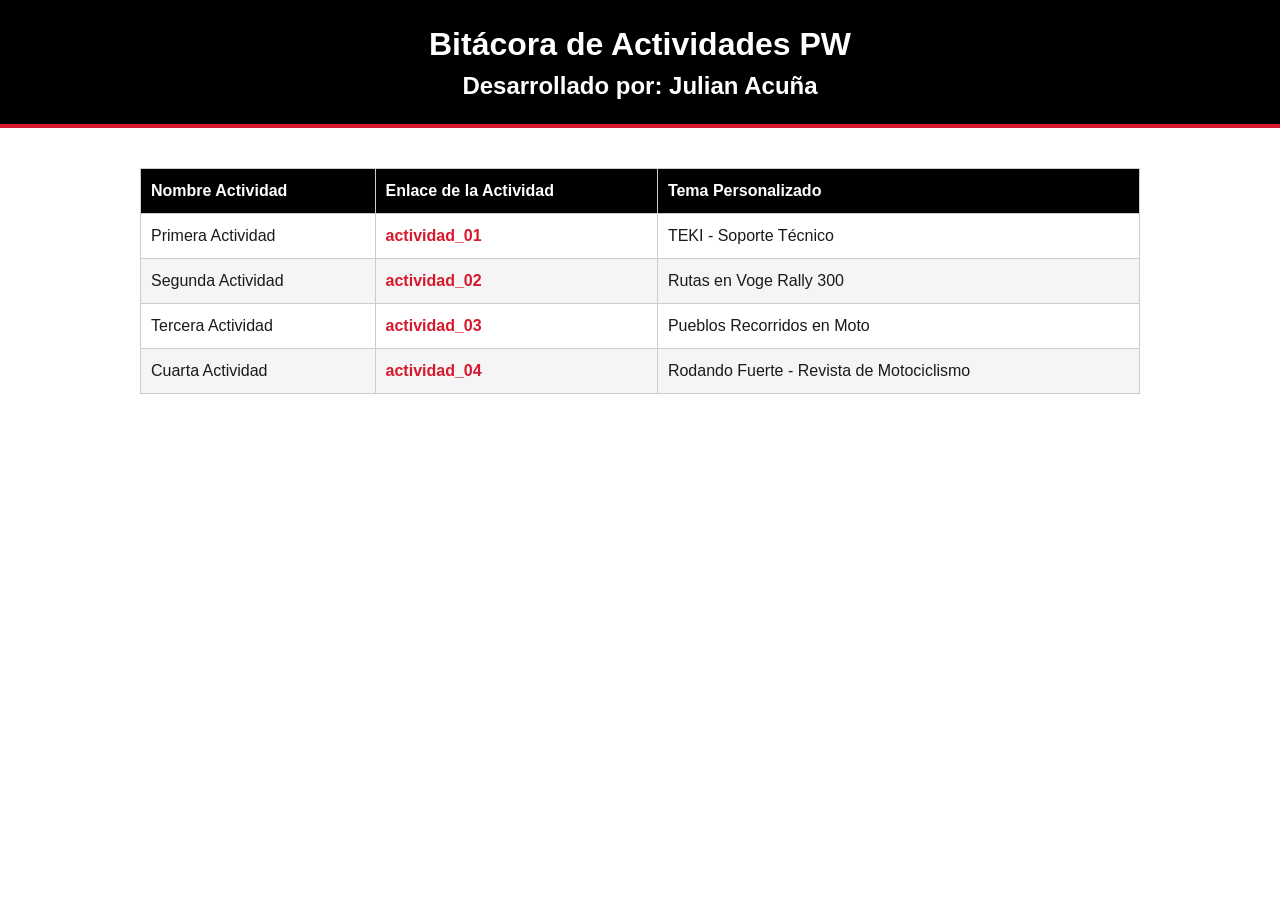
<file: index.html>
<!DOCTYPE html>
<!-- Le dice al navegador que interprete este documento con las reglas de HTML5 -->
<html lang="es">
<!-- Etiqueta raíz: todo el documento vive dentro de <html>. lang="es" ayuda a lectores de pantalla
     y a Google a saber que el contenido está en español -->

<head>
  <!-- Todo lo que va en <head> es metadata: configuración de la página, no contenido visible -->

  <meta charset="UTF-8">
  <!-- Codificación de caracteres UTF-8: sin esto, tildes y la "ñ" podrían verse como símbolos raros -->

  <meta name="viewport" content="width=device-width, initial-scale=1.0">
  <!-- Le dice al navegador del celular que use el ancho real de la pantalla y no simule un
       monitor de escritorio (que es el comportamiento por defecto en móviles) -->

  <meta name="color-scheme" content="light">
  <!-- Evita que el navegador "invierta" los colores en modo oscuro automático. Algunos navegadores
       (y este mismo entorno de pruebas) intentan oscurecer páginas que no declaran su esquema de
       color, y eso rompía el contraste de esta tabla -->

  <title>Bitácora de Actividades</title>
  <!-- Texto que aparece en la pestaña del navegador y en resultados de búsqueda -->

  <style>
    /* Los estilos van aquí mismo con <style> (en vez de un .css externo) porque esta es una sola
       página pequeña que actúa como "portada"; las demás actividades sí usan un archivo .css
       aparte porque tienen más contenido y así se reutiliza mejor */

    body {
      margin: 0;    /* El navegador por defecto le pone un margen a <body>; lo quitamos para controlar el espaciado nosotros */
      padding: 0;
      font-family: Arial, sans-serif; /* Lista de fuentes: usa Arial si existe, si no cae a cualquier sans-serif del sistema */
      font-size: 16px;
      line-height: 1.5; /* Separación entre líneas de texto, mejora la lectura */
      color: #1a1a1a;
      background-color: #ffffff;
    }

    header {
      background-color: #000000; /* Negro de marca (paleta de TEKI) */
      color: #ffffff;
      text-align: center;
      padding: 20px;
      border-bottom: 4px solid #d7192d; /* Acento rojo de marca, marca la transición hacia el contenido */
    }

    h1, h2 {
      /* Selector agrupado: aplica lo mismo a dos etiquetas distintas sin repetir código */
      margin: 0; /* Quita el espacio en blanco que el navegador agrega arriba/abajo de los títulos por defecto */
    }

    .container {
      /* Clase reutilizable para centrar y limitar el ancho del contenido en pantallas grandes */
      max-width: 1000px;
      margin: 0 auto; /* "auto" en los lados izquierdo/derecho centra el bloque horizontalmente */
      padding: 20px;
    }

    table {
      width: 100%;
      border-collapse: collapse; /* Sin esto cada celda dibuja su propio borde y se ven líneas dobles */
      margin-top: 20px;
    }

    th, td {
      /* th = celda de encabezado, td = celda de datos. Comparten el mismo estilo base */
      border: 1px solid #cccccc;
      padding: 10px;
      text-align: left;
    }

    th {
      background-color: #000000;
      color: #ffffff;
    }

    tr:nth-child(even) {
      /* :nth-child(even) selecciona automáticamente la fila 2, 4, 6... sin necesitar una clase
         "par"/"impar" puesta a mano en el HTML. Efecto "cebra" para leer mejor cada renglón */
      background-color: #f5f5f5;
    }

    .activity-row {
      cursor: pointer; /* Cambia el ícono del mouse a "manito" sobre toda la fila, dando a
      entender que se puede hacer clic en cualquier parte, no solo en el texto del enlace */
    }

    .activity-row:hover {
      /* Esta regla gana sobre tr:nth-child(even) porque una clase + :hover pesa más
         (mayor especificidad) que una etiqueta + :nth-child */
      background-color: #ffe1e4; /* Rojo muy claro de marca, para diferenciar el "hover" del gris cebra normal */
    }

    a {
      color: #d7192d; /* Rojo de marca para que los enlaces resalten */
      font-weight: bold;
      text-decoration: none; /* Quita el subrayado por defecto de los enlaces */
    }

    a:hover {
      /* :hover se activa mientras el mouse está encima del elemento */
      text-decoration: underline;
    }

    @media screen and (max-width: 768px) {
      /* Media query: estas reglas SOLO aplican cuando la pantalla mide 768px de ancho o menos
         (celulares y tablets en vertical). Es la base del diseño "responsive" */
      h1 {
        font-size: 28px;
      }

      .container {
        padding: 10px;
      }

      table {
        font-size: 14px;
      }

      th, td {
        padding: 5px;
      }
    }
  </style>
</head>

<body>
  <header>
    <!-- <header>: encabezado de la página completa, aquí funciona como "portada" de la bitácora -->
    <h1>Bitácora de Actividades PW</h1>
    <h2>Desarrollado por: Julian Acuña</h2>
  </header>

  <div class="container">
    <!-- <div> genérico sin significado propio, solo se usa para aplicarle la clase .container
         y así centrar/limitar el ancho de la tabla -->
    <table>
      <!-- La tabla es la forma correcta en HTML de mostrar datos con relación fila-columna,
           a diferencia de usar <div> con CSS para simular una tabla -->
      <thead>
        <!-- <thead> agrupa la fila de títulos de columna, separada del cuerpo de datos -->
        <tr>
          <th>Nombre Actividad</th>
          <th>Enlace de la Actividad</th>
          <th>Tema Personalizado</th>
        </tr>
      </thead>
      <tbody>
        <!-- <tbody> agrupa las filas con los datos reales de la tabla -->
        <tr class="activity-row" data-href="actividad_01.html">
          <!-- class="activity-row" + data-href: el script de más abajo usa este atributo para
               saber a dónde llevar al usuario cuando hace clic en cualquier parte de la fila -->
          <td>Primera Actividad</td>
          <td><a href="actividad_01.html" target="_blank">actividad_01</a></td>
          <!-- target="_blank" abre el enlace en una pestaña nueva, para no perder esta bitácora -->
          <td>TEKI - Soporte Técnico</td>
        </tr>
        <tr class="activity-row" data-href="actividad_02.html">
          <td>Segunda Actividad</td>
          <td><a href="actividad_02.html" target="_blank">actividad_02</a></td>
          <td>Rutas en Voge Rally 300</td>
        </tr>
        <tr class="activity-row" data-href="actividad_03.html">
          <td>Tercera Actividad</td>
          <td><a href="actividad_03.html" target="_blank">actividad_03</a></td>
          <td>Pueblos Recorridos en Moto</td>
        </tr>
        <tr class="activity-row" data-href="actividad_04.html">
          <td>Cuarta Actividad</td>
          <td><a href="actividad_04.html" target="_blank">actividad_04</a></td>
          <td>Rodando Fuerte - Revista de Motociclismo</td>
        </tr>
      </tbody>
    </table>
  </div>

  <script>
    // Toma todas las filas marcadas con la clase "activity-row"
    var filas = document.querySelectorAll('.activity-row');

    filas.forEach(function (fila) {
      fila.addEventListener('click', function (evento) {
        // Si el clic fue directamente sobre el enlace <a>, no hacemos nada extra: dejamos que
        // el navegador siga su comportamiento normal. Si no fuera por este "if", al hacer clic
        // justo en el texto del enlace se abrirían DOS pestañas iguales (una por el <a> y otra
        // por este script)
        if (evento.target.tagName === 'A') {
          return;
        }

        // data-href fue definido en el HTML de cada <tr>; dataset.href lo lee en JavaScript
        window.open(fila.dataset.href, '_blank');
      });
    });
  </script>
</body>

</html>
</file>
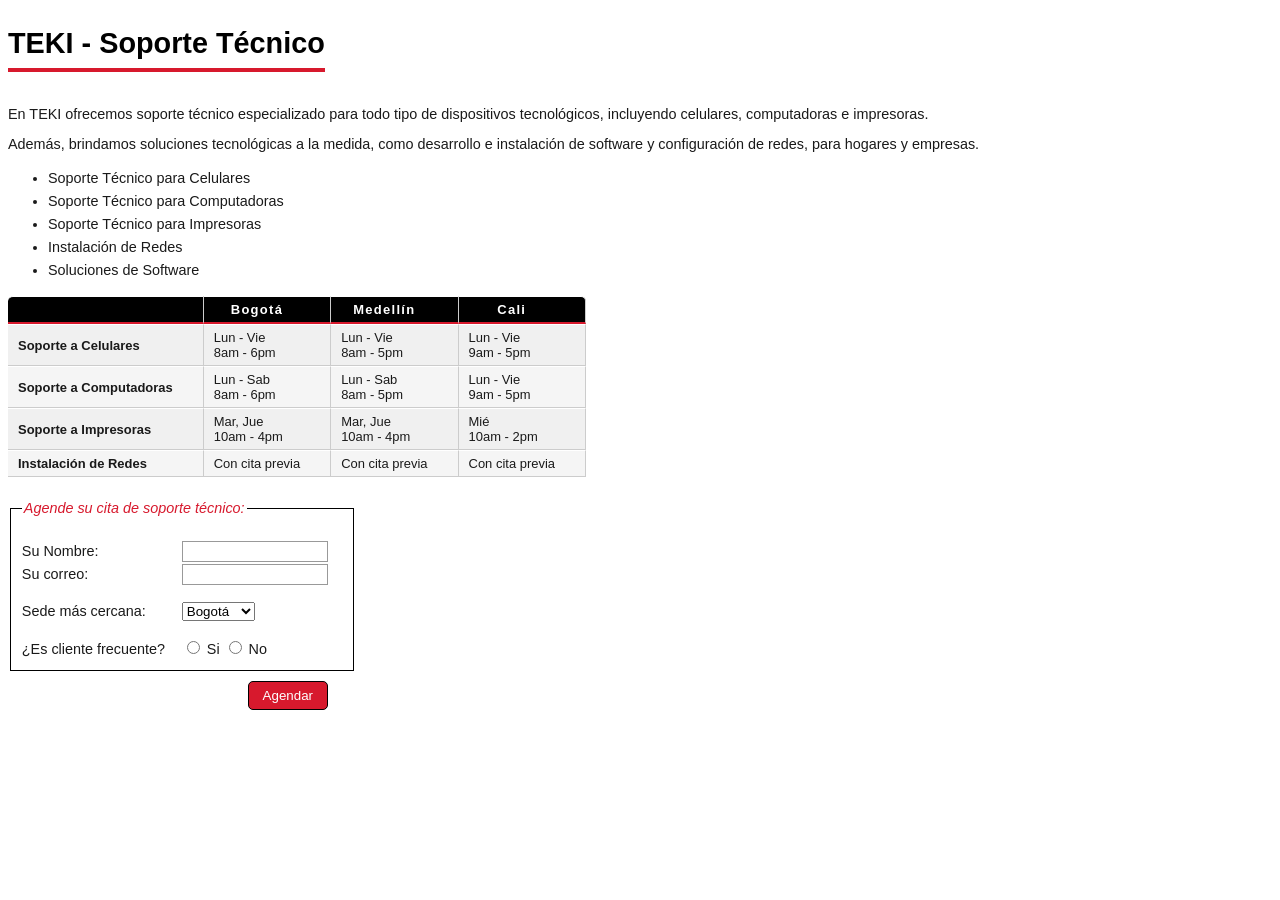
<file: actividad_01.html>
<!DOCTYPE html>
<!-- Declaración del tipo de documento: le indica al navegador que este archivo usa HTML5.
     Sin esta línea, navegadores antiguos podrían interpretar la página en "modo raro" (quirks mode) -->
<html lang="es">
<!-- Elemento raíz de la página: TODO el contenido va anidado dentro de <html>.
     El atributo lang="es" indica que el contenido está en español (ayuda a lectores de pantalla
     y a que el traductor del navegador no ofrezca traducir algo que ya está en español) -->

<head>
  <!-- La sección <head> contiene información SOBRE la página (metadata) que NO se muestra
       directamente en el cuerpo visible -->

  <meta charset="UTF-8">
  <!-- Define la codificación de caracteres para que tildes y ñ se vean correctamente.
       Debe ir dentro de los primeros 1024 bytes del documento por eso siempre va de primero -->

  <meta name="viewport" content="width=device-width, initial-scale=1.0">
  <!-- Hace que la página se adapte al tamaño de pantalla de celulares y tablets:
       width=device-width usa el ancho real del dispositivo, initial-scale=1.0 evita que el
       navegador móvil haga zoom automático simulando una pantalla de escritorio -->

  <meta name="color-scheme" content="light">
  <!-- Evita que el navegador invierta los colores en modo oscuro automático (algunos navegadores
       oscurecen páginas que no declaran esquema de color, y eso rompía el contraste negro/rojo/blanco) -->

  <title>TEKI - Soporte Técnico</title>
  <!-- Texto que aparece en la pestaña del navegador y en resultados de buscadores -->

  <link rel="stylesheet" href="./css/styles01.css" />
  <!-- Vincula el archivo de estilos CSS externo que da diseño a esta página. rel="stylesheet"
       le dice al navegador qué tipo de recurso es; href apunta a la ruta relativa del archivo -->
</head>

<body>
  <!-- La sección <body> contiene todo el contenido visible de la página: texto, listas,
       tabla y formulario -->

  <h1>TEKI - Soporte Técnico</h1>
  <!-- Encabezado principal (nivel 1): debe haber solo un <h1> por página, es el título más
       importante tanto visualmente como para SEO/accesibilidad -->

  <p>
    En TEKI ofrecemos soporte técnico especializado para todo tipo de
    dispositivos tecnológicos, incluyendo celulares, computadoras e
    impresoras.
  </p>
  <!-- Párrafo introductorio: presenta la empresa y a qué se dedica -->

  <p>
    Además, brindamos soluciones tecnológicas a la medida, como
    desarrollo e instalación de software y configuración de redes,
    para hogares y empresas.
  </p>
  <!-- Segundo párrafo: complementa la información con los servicios adicionales -->

  <ul>
    <!-- <ul> = "unordered list" (lista sin orden): muestra los servicios como viñetas porque
         el orden en que aparecen no importa. Si el orden importara (ej. pasos de un proceso)
         se usaría <ol>, "ordered list", que numera automáticamente -->
    <li>Soporte Técnico para Celulares</li>
    <li>Soporte Técnico para Computadoras</li>
    <li>Soporte Técnico para Impresoras</li>
    <li>Instalación de Redes</li>
    <li>Soluciones de Software</li>
  </ul>

  <table>
    <!-- Tabla: organiza los servicios y sus horarios de atención por sede.
         Cada <tr> es una fila ("table row"); dentro van celdas <th> (encabezado) o <td> (dato) -->

    <tr class="head">
      <!-- Fila de encabezado de la tabla (nombres de las columnas). La primera celda queda vacía
           porque está sobre la columna de nombres de servicio, que no necesita título -->
      <th></th>
      <th>Bogotá</th>
      <th>Medellín</th>
      <th>Cali</th>
    </tr>

    <tr>
      <!-- Cada fila usa un <th> al inicio (no un <td>) porque ese texto también es un
           "encabezado", esta vez de la fila: describe de qué servicio son los datos que siguen -->
      <th>Soporte a Celulares</th>
      <td>Lun - Vie<br />8am - 6pm</td>
      <!-- <br /> fuerza un salto de línea DENTRO de la misma celda, sin abrir un párrafo nuevo -->
      <td>Lun - Vie<br />8am - 5pm</td>
      <td>Lun - Vie<br />9am - 5pm</td>
    </tr>

    <tr class="even">
      <!-- La clase "even" (par) alterna el color de fondo de la fila (efecto cebra) para que sea
           más fácil seguir cada renglón con la vista; se define en el CSS, no es un atributo nativo de HTML -->
      <th>Soporte a Computadoras</th>
      <td>Lun - Sab<br />8am - 6pm</td>
      <td>Lun - Sab<br />8am - 5pm</td>
      <td>Lun - Vie<br />9am - 5pm</td>
    </tr>

    <tr>
      <th>Soporte a Impresoras</th>
      <td>Mar, Jue<br />10am - 4pm</td>
      <td>Mar, Jue<br />10am - 4pm</td>
      <td>Mié<br />10am - 2pm</td>
    </tr>

    <tr class="even">
      <th>Instalación de Redes</th>
      <td>Con cita previa</td>
      <td>Con cita previa</td>
      <td>Con cita previa</td>
    </tr>
  </table>

  <form action="#" method="get">
    <!-- <form> agrupa todos los campos que se envían juntos cuando el usuario da clic en "Agendar".
         action="#" es solo de ejemplo porque no hay un servidor real que reciba los datos;
         method="get" significa que, si tuviera un destino real, los datos viajarían visibles
         en la URL (por eso "get" nunca se usa para contraseñas ni datos sensibles; para eso existe "post") -->

    <fieldset>
      <!-- <fieldset> agrupa visualmente los campos relacionados del formulario dentro de un
           recuadro, ayuda tanto al diseño como a la accesibilidad (lectores de pantalla anuncian
           el grupo completo) -->
      <legend>Agende su cita de soporte técnico:</legend>
      <!-- <legend> es el título descriptivo del <fieldset>, se muestra "incrustado" en el borde -->

      <p>
        <label class="title" for="name">Su Nombre:</label>
        <!-- El atributo for="name" conecta esta etiqueta con el input que tiene id="name":
             al hacer clic en el texto "Su Nombre:" el foco salta directo al campo, y los
             lectores de pantalla leen la etiqueta cuando el usuario llega al campo -->
        <input type="text" name="name" id="name"><br />
        <label class="title" for="email">Su correo:</label>
        <input type="text" name="email" id="email">
      </p>
      <!-- Campos de texto para capturar nombre y correo del cliente -->

      <p>
        <label for="location" class="title">Sede más cercana:</label>
        <select name="location" id="location">
          <!-- <select> + <option>: lista desplegable donde el usuario elige UNA única sede.
               El atributo "value" es lo que realmente se enviaría al servidor, mientras que
               el texto entre las etiquetas es lo que ve el usuario -->
          <option value="bo">Bogotá</option>
          <option value="me">Medellín</option>
          <option value="ca">Cali</option>
        </select>
      </p>

      <span class="title">¿Es cliente frecuente?</span>
      <label><input type="radio" name="frequent" value="si" /> Si</label>
      <label><input type="radio" name="frequent" value="no" /> No</label>
      <!-- Botones de radio: al compartir el mismo name="frequent" el navegador los trata como
           un solo grupo, permitiendo elegir solo UNA de las dos opciones a la vez -->
    </fieldset>

    <div class="submit">
      <input type="submit" value="Agendar" />
      <!-- type="submit" convierte este input en el botón que envía el formulario completo;
           "value" es el texto que se muestra sobre el botón -->
    </div>
  </form>

</body>
</html>
</file>
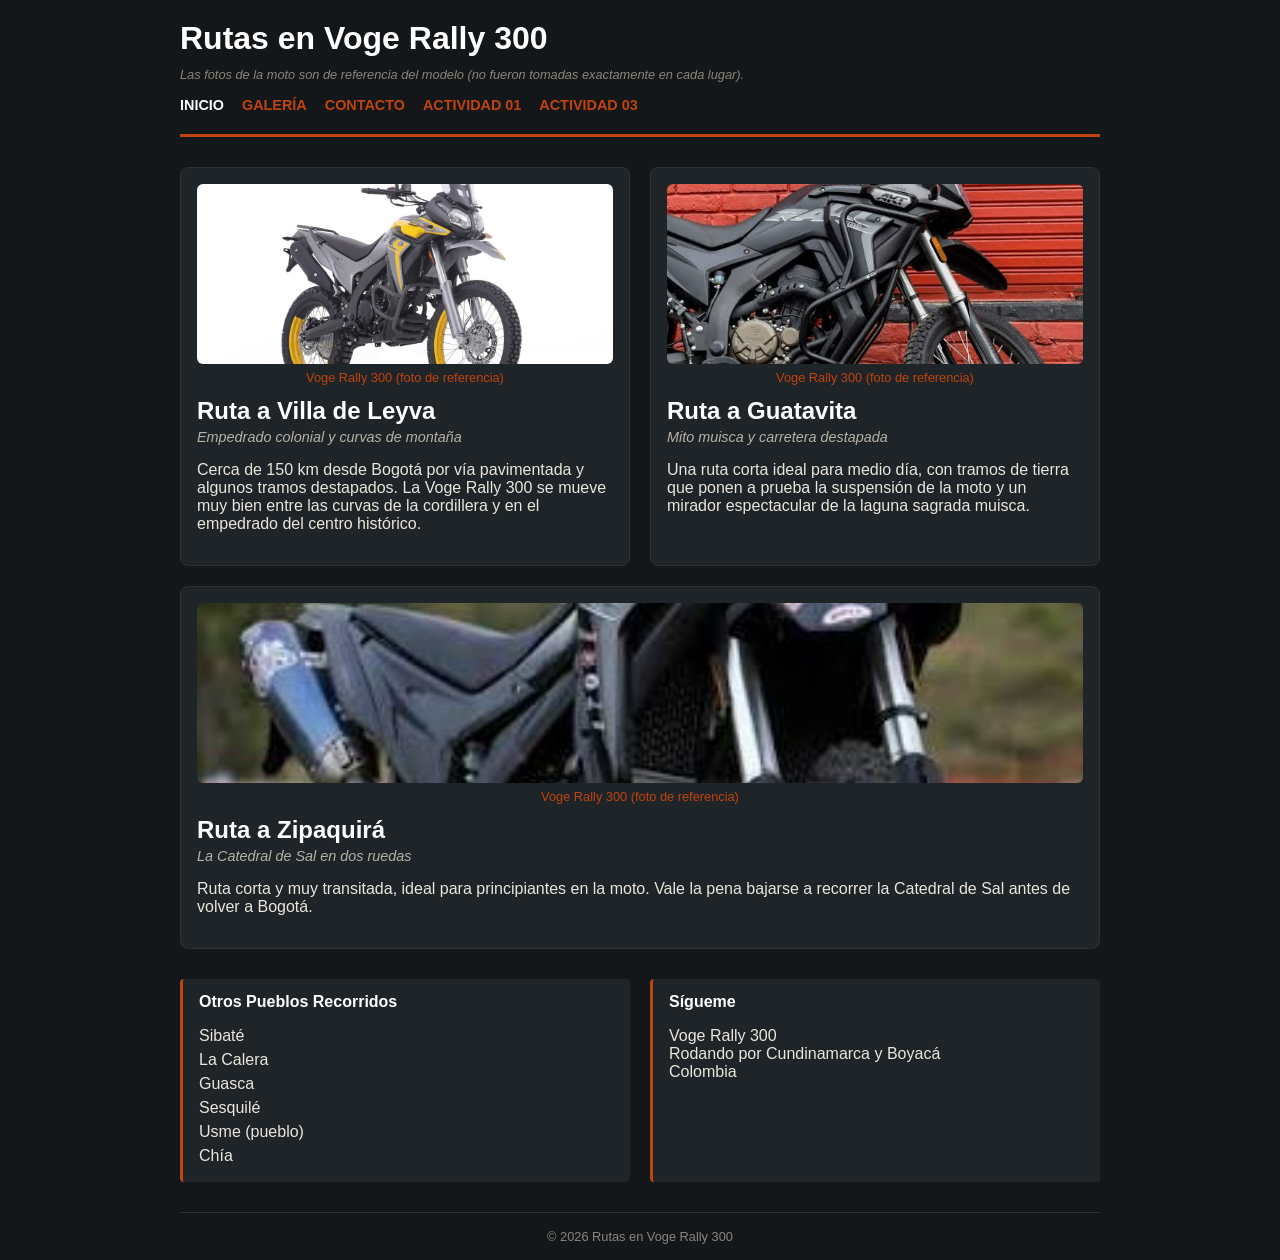
<file: actividad_02.html>
<!DOCTYPE html>
<html lang="es">

<head>
  <meta charset="UTF-8">
  <!-- Codificación de caracteres, para que tildes y "ñ" se vean bien -->
  <meta name="viewport" content="width=device-width, initial-scale=1.0">
  <!-- Adapta el ancho de la página al del dispositivo (celular, tablet, PC) -->
  <meta name="color-scheme" content="dark">
  <!-- Le avisa al navegador que ESTA página está diseñada intencionalmente en modo oscuro,
       así no intenta "corregirla" aplicando su propio modo oscuro automático encima -->
  <title>Rutas en Voge Rally 300</title>
  <link rel="stylesheet" href="./css/styles02.css" />
  <!-- Trae el CSS externo que le da el estilo oscuro/aventura a esta página -->
</head>

<body>
  <div class="wrapper">
    <!-- .wrapper: <div> genérico (sin significado semántico propio) que solo se usa para
         aplicarle la clase .wrapper y así centrar y limitar el ancho de todo el contenido
         mediante CSS (ver max-width y margin:auto en styles02.css) -->

    <header>
      <!-- <header>: encabezado de la página, agrupa el título y la navegación principal.
           Es un elemento SEMÁNTICO de HTML5: le dice al navegador y a los lectores de
           pantalla "esto es el encabezado", a diferencia de usar un <div> genérico -->
      <h1>Rutas en Voge Rally 300</h1>
      <p class="nota-fotos">
        <!-- Aviso honesto: las fotos de la moto son de referencia del modelo, no fueron tomadas en cada lugar -->
        Las fotos de la moto son de referencia del modelo (no fueron tomadas exactamente en cada lugar).
      </p>
      <nav>
        <!-- <nav>: bloque de enlaces de navegación del sitio. Al usar <nav> en vez de un
             <div> cualquiera, los lectores de pantalla pueden saltar directo al menú -->
        <ul>
          <li><a href="" class="current">inicio</a></li>
          <!-- class="current" marca visualmente en qué página está el usuario ahora mismo
               (se define un color distinto para .current en el CSS) -->
          <li><a href="">galería</a></li>
          <li><a href="">contacto</a></li>
          <li><a href="actividad_01.html">Actividad 01</a></li>
          <li><a href="actividad_03.html">Actividad 03</a></li>
        </ul>
      </nav>
    </header>

    <section class="courses">
      <!-- <section class="courses">: agrupa un conjunto de publicaciones relacionadas (las
           rutas). Se reutilizó el nombre de clase "courses" del ejemplo original (cursos de
           cocina) porque cumple la misma función: una cuadrícula de tarjetas -->

      <article>
        <!-- <article>: cada ruta es contenido independiente y autocontenido, es decir,
             tendría sentido aunque se sacara de esta página y se publicara sola (por
             ejemplo, compartida en redes sociales). Por eso cada ruta es su propio <article>
             y no simplemente un <div> -->
        <figure>
          <!-- <figure>: agrupa una imagen junto con su leyenda (<figcaption>) como una sola
               unidad, para que el navegador y los lectores de pantalla sepan que están
               relacionadas -->
          <img src="./images/villa_de_leyva.jpg" alt="Voge Rally 300, foto de referencia del modelo" />
          <!-- El atributo "alt" describe la imagen en palabras: lo usan los lectores de
               pantalla para usuarios con discapacidad visual, y también se muestra si la
               imagen no llega a cargar -->
          <figcaption>Voge Rally 300 (foto de referencia)</figcaption>
          <!-- <figcaption>: texto que describe/acompaña a la imagen de la figura -->
        </figure>
        <hgroup>
          <!-- <hgroup>: agrupa un título y su subtítulo como una sola unidad temática,
               dejando claro que el h3 complementa al h2 y no es un tema aparte -->
          <h2>Ruta a Villa de Leyva</h2>
          <h3>Empedrado colonial y curvas de montaña</h3>
        </hgroup>
        <p>
          Cerca de 150 km desde Bogotá por vía pavimentada y algunos tramos
          destapados. La Voge Rally 300 se mueve muy bien entre las curvas
          de la cordillera y en el empedrado del centro histórico.
        </p>
      </article>

      <article>
        <figure>
          <img src="./images/guatavita.jpg" alt="Voge Rally 300, foto de referencia del modelo" />
          <figcaption>Voge Rally 300 (foto de referencia)</figcaption>
        </figure>
        <hgroup>
          <h2>Ruta a Guatavita</h2>
          <h3>Mito muisca y carretera destapada</h3>
        </hgroup>
        <p>
          Una ruta corta ideal para medio día, con tramos de tierra que
          ponen a prueba la suspensión de la moto y un mirador espectacular
          de la laguna sagrada muisca.
        </p>
      </article>

      <article>
        <figure>
          <img src="./images/zipaquira.jpg" alt="Voge Rally 300, foto de referencia del modelo" />
          <figcaption>Voge Rally 300 (foto de referencia)</figcaption>
        </figure>
        <hgroup>
          <h2>Ruta a Zipaquirá</h2>
          <h3>La Catedral de Sal en dos ruedas</h3>
        </hgroup>
        <p>
          Ruta corta y muy transitada, ideal para principiantes en la moto.
          Vale la pena bajarse a recorrer la Catedral de Sal antes de volver
          a Bogotá.
        </p>
      </article>
    </section>

    <aside>
      <!-- <aside>: contenido relacionado con la página pero secundario respecto al contenido
           principal (las rutas destacadas de arriba); por eso va en una columna aparte -->
      <section class="otras-rutas">
        <!-- Un <aside> puede contener varias <section> internas cuando agrupa temas
             distintos, aquí "otras rutas" y "sígueme" son dos bloques independientes -->
        <h2>Otros Pueblos Recorridos</h2>
        <a href="">Sibaté</a>
        <a href="">La Calera</a>
        <a href="">Guasca</a>
        <a href="">Sesquilé</a>
        <a href="">Usme (pueblo)</a>
        <a href="">Chía</a>
        <!-- Estos href="" quedan vacíos a propósito (como en el material de referencia del
             profesor): son enlaces de ejemplo, no apuntan a ninguna página real todavía -->
      </section>
      <section class="contact-details">
        <h2>Sígueme</h2>
        <p>Voge Rally 300<br />
          Rodando por Cundinamarca y Boyacá<br />
          Colombia</p>
      </section>
    </aside>

    <footer>
      <!-- <footer>: pie de página, normalmente info de cierre como derechos de autor -->
      &copy; 2026 Rutas en Voge Rally 300
      <!-- &copy; es una "entidad HTML": una forma de escribir el símbolo © sin escribirlo
           directamente en el teclado -->
    </footer>
  </div>
</body>

</html>
</file>
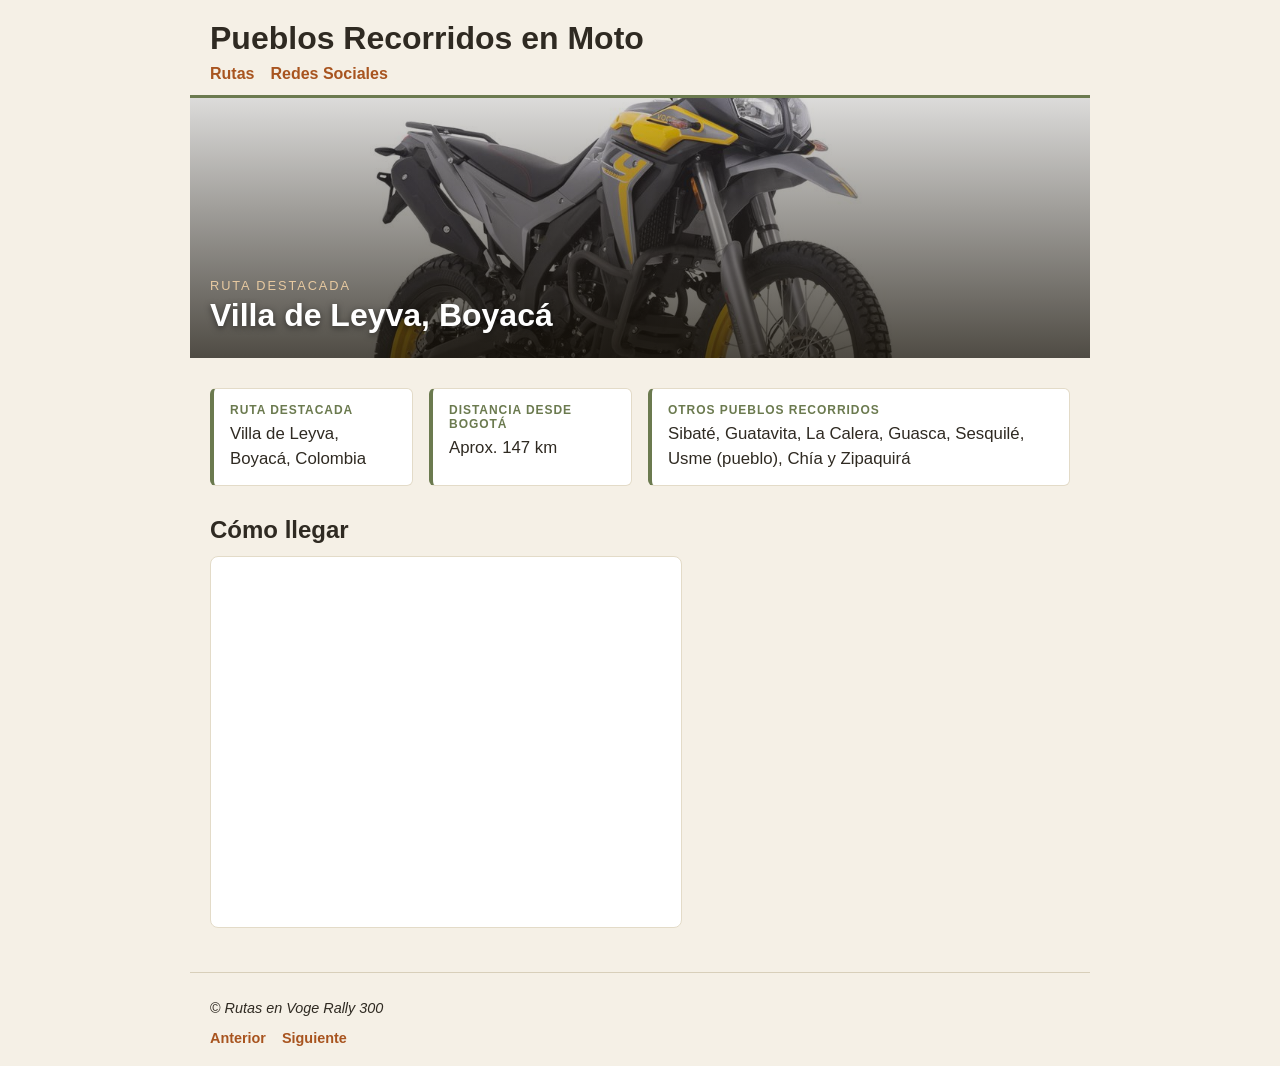
<file: actividad_03.html>
<!DOCTYPE html>
<html lang="es">

<head>
  <meta charset="UTF-8">
  <meta name="viewport" content="width=device-width, initial-scale=1.0">
  <meta name="description" content="Rutas en moto, Voge Rally 300, pueblos cerca de Bogotá, Colombia" />
  <!-- meta description: resumen corto de la página que usan los buscadores (Google) para
       mostrar debajo del título en los resultados de búsqueda. No se ve en la página misma -->
  <meta name="color-scheme" content="light">
  <!-- Evita que el navegador aplique modo oscuro automático, ya que esta página usa un fondo claro a propósito -->
  <title>Pueblos Recorridos en Moto</title>
  <link rel="stylesheet" href="./css/styles03.css" />
</head>

<body>
  <header>
    <h1>Pueblos Recorridos en Moto</h1>
    <nav>
      <ul>
        <li><a href="actividad_02.html" title="Ver las rutas en detalle">Rutas</a></li>
        <!-- El atributo "title" muestra un pequeño texto flotante (tooltip) cuando el mouse
             se queda quieto sobre el enlace, dando contexto extra sin ocupar espacio visible -->
        <li><a href="" title="Ir a redes sociales">Redes Sociales</a></li>
      </ul>
    </nav>
  </header>

  <main>
    <!-- <main>: envuelve el contenido PRINCIPAL y único de esta página en particular (a
         diferencia del <header> y <footer>, que se repiten en varias páginas del sitio).
         Solo puede haber un <main> por página -->

    <section class="hero">
      <!-- .hero: sección de portada grande con foto de fondo, muy común en sitios de viajes/rutas
           para dar contexto visual inmediato antes del texto -->
      <div class="hero-overlay">
        <!-- .hero-overlay: capa semitransparente sobre la foto para que el texto blanco de
             encima siga siendo legible aunque la foto sea clara -->
        <p class="hero-kicker">Ruta destacada</p>
        <h2>Villa de Leyva, Boyacá</h2>
      </div>
    </section>

    <div class="info-grid">
      <!-- .info-grid: reemplaza los antiguos párrafos sueltos por tarjetas cortas tipo
           "ficha técnica", más fáciles de leer de un vistazo que un bloque de texto -->
      <div class="info-card">
        <span class="info-label">Ruta destacada</span>
        <span class="info-value">Villa de Leyva, Boyacá, Colombia</span>
      </div>
      <div class="info-card">
        <span class="info-label">Distancia desde Bogotá</span>
        <span class="info-value">Aprox. 147 km</span>
      </div>
      <div class="info-card info-card-wide">
        <!-- .info-card-wide: esta tarjeta tiene más texto (la lista de pueblos), así que
             ocupa dos columnas de la cuadrícula en vez de una sola (ver CSS) -->
        <span class="info-label">Otros pueblos recorridos</span>
        <span class="info-value">Sibaté, Guatavita, La Calera, Guasca, Sesquilé, Usme (pueblo), Chía y Zipaquirá</span>
      </div>
    </div>

    <section class="map-section">
      <h2>Cómo llegar</h2>
      <figure>
        <!-- <figure> agrupa el mapa como una unidad de contenido "ilustrativo", igual que se
             usaría para agrupar una imagen -->
          <iframe title="Ubicación de Villa de Leyva, Boyacá" width="450" height="350"
        src="https://www.google.com/maps?q=Villa+de+Leyva,+Boyaca,+Colombia&output=embed"
        loading="lazy">
        </iframe>
        <!-- <iframe> ("inline frame") incrusta OTRA página web completa dentro de esta, como una
             ventana dentro de la ventana. Aquí carga la vista de Google Maps ya centrada en
             Villa de Leyva gracias al parámetro "q=" en la URL (query = qué buscar) y
             "output=embed" (le pide a Maps la versión pensada para incrustarse, sin su
             interfaz completa). Se usa "https://www.google.com/..." (seguro y dominio principal)
             en vez de una URL "http://" regional, porque esas variantes antiguas a veces
             muestran una pantalla de consentimiento de cookies que no se puede aceptar dentro
             de un iframe y el mapa queda en blanco. El atributo "title" es obligatorio para
             accesibilidad: describe qué contenido trae el iframe para quien use un lector de
             pantalla; "loading='lazy'" le dice al navegador que cargue el mapa solo cuando el
             usuario esté por verlo en pantalla, en vez de apenas se abre la página -->
      </figure>
    </section>
  </main>

  <footer>
    <p>&copy; <i>Rutas en Voge Rally 300</i></p>
    <!-- <i> pone el texto en cursiva; &copy; imprime el símbolo © -->
    <nav>
      <!-- Segundo <nav>: una página puede tener varios bloques de navegación (el del menú
           principal arriba, y este de "anterior/siguiente" al final) -->
      <ul>
        <li><a href="actividad_02.html" title="Ir a la actividad anterior">Anterior</a></li>
        <li><a href="actividad_04.html" title="Ir a la siguiente actividad">Siguiente</a></li>
      </ul>
    </nav>
  </footer>
</body>

</html>
</file>
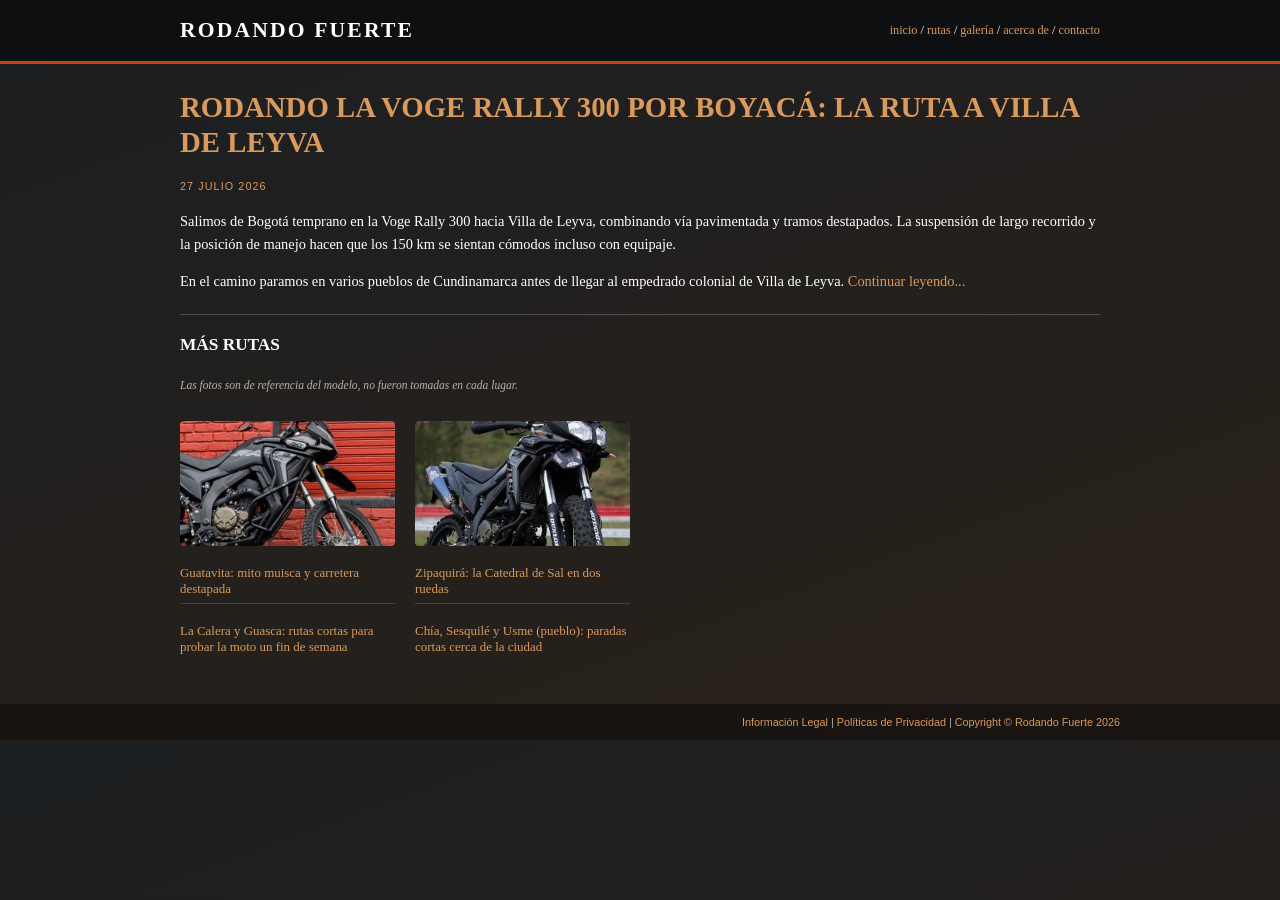
<file: actividad_04.html>
<!DOCTYPE html>
<html lang="es">

<head>
  <meta charset="UTF-8">
  <meta name="viewport" content="width=device-width, initial-scale=1.0">
  <meta name="color-scheme" content="dark">
  <title>Rodando Fuerte - Revista de Motociclismo</title>
  <link rel="stylesheet" href="./css/styles04.css" />
</head>

<body>
  <div class="header">
    <!-- .header: barra superior fija, siempre visible aunque se haga scroll (ver "position: fixed"
         en el CSS). Se usa un <div> con clase en vez de la etiqueta semántica <header> porque este
         bloque necesita comportarse como una barra flotante de navegación, no como el encabezado
         de contenido de la página (ese rol lo cumple más abajo el <h1> dentro de .main-story) -->
    <div class="header-inner">
      <div class="logo">RODANDO FUERTE</div>
      <!-- Logo hecho solo con texto y CSS (mayúsculas + tipografía + espaciado), para no
           depender de un archivo de imagen que aún no existe -->
      <nav class="nav">
        <!-- Aquí sí se usa la etiqueta semántica <nav> porque este bloque SÍ es navegación -->
        <a href="index.html">inicio</a> / <a href="">rutas</a> / <a href="">galería</a> / <a href="">acerca de</a> / <a href="">contacto</a>
        <!-- Los "/" entre enlaces son solo texto separador, no tienen función, es un recurso
             visual común en menús de una sola línea -->
      </nav>
    </div>
  </div>

  <div class="wrapper">
    <div class="header-spacer"></div>
    <!-- <div> vacío que ocupa espacio (ver height en el CSS) solo para "empujar" el contenido
         hacia abajo y que no quede tapado por el header fijo, que flota encima de todo -->

    <div class="main-story">
      <!-- .main-story: la noticia/artículo principal, destacado en grande -->
      <h1><a href="">Rodando la Voge Rally 300 por Boyacá: la ruta a Villa de Leyva</a></h1>
      <!-- El <h1> completo es clickeable porque el <a> envuelve todo el texto, un patrón común
           en portadas de noticias/revistas para que el título entero sea el enlace al artículo -->
      <div class="intro">
        <p class="date">27 JULIO 2026</p>
        <p>
          Salimos de Bogotá temprano en la Voge Rally 300 hacia Villa de Leyva,
          combinando vía pavimentada y tramos destapados. La suspensión de largo
          recorrido y la posición de manejo hacen que los 150 km se sientan
          cómodos incluso con equipaje.
        </p>
        <p>
          En el camino paramos en varios pueblos de Cundinamarca antes de llegar
          al empedrado colonial de Villa de Leyva. <a href="">Continuar leyendo...</a>
        </p>
      </div>
    </div>
    <!-- .main-story -->

    <div class="more-articles">
      <!-- .more-articles: cuadrícula con enlaces a otras rutas/publicaciones -->
      <h2>Más Rutas</h2>
      <p class="nota-fotos">Las fotos son de referencia del modelo, no fueron tomadas en cada lugar.</p>

      <div class="article-card">
        <!-- Cada "article-card" es una miniatura: imagen + dos enlaces relacionados. Se usa
             <div> en vez de <article> aquí porque, a diferencia de las rutas de la actividad 02,
             estas tarjetas son solo accesos rápidos/resumen, no contienen el contenido completo -->
        <img src="./images/guatavita.jpg" alt="Voge Rally 300, foto de referencia del modelo" width="220" height="125" />
        <!-- width y height fijos reservan el espacio de la imagen ANTES de que cargue, así el
             resto de la página no "salta" mientras la foto termina de descargarse -->
        <p><a href="">Guatavita: mito muisca y carretera destapada</a></p>
        <p><a href="">La Calera y Guasca: rutas cortas para probar la moto un fin de semana</a></p>
      </div>

      <div class="article-card">
        <img src="./images/zipaquira.jpg" alt="Voge Rally 300, foto de referencia del modelo" width="220" height="125" />
        <p><a href="">Zipaquirá: la Catedral de Sal en dos ruedas</a></p>
        <p><a href="">Chía, Sesquilé y Usme (pueblo): paradas cortas cerca de la ciudad</a></p>
      </div>
    </div>
    <!-- .more-articles -->
  </div>
  <!-- .wrapper -->

  <div class="footer">
    <p>
      <a href="">Información Legal</a> | <a href="">Políticas de Privacidad</a> |
      <a href="">Copyright &copy; Rodando Fuerte 2026</a>
    </p>
  </div>
</body>

</html>
</file>
<file: css/styles01.css>
/* ============================================
   ESTILOS GENERALES DEL CUERPO DE LA PÁGINA
   Paleta de marca TEKI: negro, rojo y blanco
   ============================================ */

/* Selector de ETIQUETA (element selector): "body" sin punto ni # aplica a la única
   etiqueta <body> del documento. Estos estilos son la base que heredan casi todos los
   demás elementos (por eso aquí se define la fuente y el color de texto por defecto) */
body {
  font-family: Arial, Verdana, sans-serif; /* Lista de fuentes en orden de preferencia: si Arial no está instalada, prueba Verdana, y si ninguna existe usa cualquier sans-serif del sistema */
  font-size: 90%; /* Porcentaje relativo al tamaño de letra por defecto del navegador (normalmente 16px), así el texto se ve un poco más compacto */
  color: #1a1a1a; /* Texto casi negro (no #000 puro) porque el negro absoluto sobre blanco cansa más la vista al leer párrafos largos */
  background-color: #ffffff; /* Fondo blanco, color base de la marca TEKI */
}

/* Selector de etiqueta "h1": afecta solo al título principal */
h1 {
  color: #000000; /* Título principal en negro puro, para que contraste fuerte */
  border-bottom: 4px solid #d7192d; /* Línea roja como acento de marca debajo del título (border-bottom = borde solo en el lado inferior) */
  padding-bottom: 8px; /* Espacio entre el texto y la línea roja, para que no la toque directamente */
  display: inline-block; /* Por defecto h1 ocupa TODO el ancho disponible (display:block); con inline-block la caja se ajusta al ancho real del texto, así el borde rojo no atraviesa toda la pantalla */
}

/* ============================================
   LISTA DE SERVICIOS
   ============================================ */
li {
  /* Aplica a cada <li> sin importar en qué <ul> u <ol> esté */
  line-height: 1.6em; /* "em" es relativo al tamaño de letra del propio elemento: 1.6em = 1.6 veces la altura de la fuente, da aire entre líneas de la lista */
}

/* ============================================
   TABLA DE HORARIOS POR SEDE
   ============================================ */
table {
  border-spacing: 0px; /* Por defecto los navegadores dejan un pequeño espacio entre celdas; lo quitamos para que los bordes queden pegados y se vea una sola cuadrícula limpia */
}

/* Selector agrupado con COMA: "th, td" aplica la misma regla a dos etiquetas distintas
   sin tener que escribir el bloque dos veces */
th,
td {
  padding: 5px 30px 5px 10px; /* Shorthand de padding en orden arriba-derecha-abajo-izquierda: más espacio a la derecha para separar columnas */
  font-size: 90%;
  margin: 0px;
  text-align: left; /* Alinea el texto a la izquierda (las tablas por defecto centran el contenido de los <th>) */
  background-color: #f0f0f0; /* Gris muy claro, neutro dentro de la paleta blanco/negro/rojo */
  border-top: 1px solid #ffffff;
  border-bottom: 1px solid #cccccc;
  border-right: 1px solid #cccccc;
}

/* Selector DESCENDIENTE (con espacio): "tr.head th" selecciona los <th> que están
   DENTRO de una fila <tr> que tenga la clase "head". No afecta a los <th> de otras filas */
tr.head th {
  /* Estilo especial para la fila de encabezado (nombres de las sedes) */
  color: #ffffff;
  background-color: #000000; /* Negro de marca para diferenciar visualmente el encabezado del resto de la tabla */
  border-bottom: 2px solid #d7192d; /* Borde inferior rojo como acento, separa el encabezado del cuerpo */
  text-align: center;
  letter-spacing: 0.1em; /* Aumenta el espacio entre letras, le da un aire más "de marca"/formal al encabezado */
}

/* "tr.even td, tr.even th" combina selector de clase + descendiente + agrupación:
   afecta tanto a los <td> como a los <th> de cualquier fila marcada con class="even" */
tr.even td,
tr.even th {
  /* Alterna el color de fondo de las filas marcadas como "even" (efecto cebra), para que sea
     más fácil seguir cada renglón con la vista sin perderse en la fila incorrecta */
  background-color: #f5f5f5;
}

/* :first-child y :last-child son PSEUDOCLASES: seleccionan un elemento según su posición
   entre sus hermanos, sin necesidad de agregarle una clase extra en el HTML */
tr.head th:first-child {
  border-top-left-radius: 5px; /* Redondea solo la esquina superior izquierda del encabezado */
}

tr.head th:last-child {
  border-top-right-radius: 5px; /* Redondea solo la esquina superior derecha del encabezado */
}

/* ============================================
   FORMULARIO DE AGENDAMIENTO DE CITA
   ============================================ */
fieldset {
  width: 320px;
  margin-top: 20px;
  border: 1px solid #000000;
  background-color: #ffffff; /* Fondo blanco para resaltar el formulario sobre el resto de la página */
  line-height: 1.6em;
}

legend {
  font-style: italic;
  color: #d7192d; /* Rojo de marca para el título del formulario */
}

/* Selector de ATRIBUTO: "input[type='text']" solo selecciona los <input> cuyo atributo
   type valga exactamente "text", dejando afuera los de type="submit" o type="radio" */
input[type='text'] {
  width: 140px;
  border: 1px solid #999999;
  padding: 2px;
  outline: none; /* Quita el contorno azul que el navegador dibuja por defecto al hacer clic (ojo: si se quita, conviene compensar con otro indicador visual, como hacemos abajo con :focus) */
}

/* :focus se activa cuando el campo está seleccionado (el cursor parpadeando adentro);
   :hover se activa mientras el mouse está encima. Se agrupan porque comparten el mismo estilo */
input[type='text']:focus,
input[type='text']:hover {
  background-color: #f5f5f5;
  border: 1px solid #d7192d; /* El borde se pone rojo, esa es la retroalimentación visual que reemplaza al outline que quitamos arriba */
}

input[type='submit'] {
  border: 1px solid #000000;
  background-color: #d7192d; /* Botón rojo, color principal de acento de la marca */
  color: #ffffff;
  border-radius: 5px; /* Esquinas redondeadas en las 4 puntas */
  padding: 6px 14px;
  margin-top: 10px;
}

input[type='submit']:hover {
  /* Efecto al pasar el mouse: el botón cambia a negro para confirmarle al usuario que es "clickeable" */
  background-color: #000000;
  cursor: pointer; /* Cambia el ícono del mouse a "manito", aunque los input type=submit ya lo hacen por defecto, se deja explícito */
}

.title {
  /* Selector de CLASE (con punto): se reutiliza en varias etiquetas <label> y <span> del formulario */
  float: left; /* Saca el elemento del flujo normal y lo "flota" a la izquierda, permitiendo que el input quede a su derecha en la misma línea */
  width: 160px; /* Ancho fijo para que todas las etiquetas midan lo mismo y los campos queden alineados en columna */
  clear: left; /* Obliga a que cada nueva etiqueta empiece una línea nueva, evitando que "floten" una junto a la otra */
}

.submit {
  width: 320px;
  text-align: right; /* Alinea el botón "Agendar" a la derecha del formulario */
}
</file>
<file: css/styles02.css>
/* ============================================
   PALETA "AVENTURA": tonos oscuros de asfalto con
   acento óxido/naranja, inspirados en la Voge Rally 300
   ============================================ */

* {
  /* El selector universal "*" aplica a TODOS los elementos de la página */
  box-sizing: border-box; /* Cambia cómo se calcula el ancho de una caja: con border-box, el
  padding y el borde se descuentan DENTRO del ancho definido (width) en vez de sumarse por
  fuera. Sin esto, una tarjeta con width:300px y padding:16px terminaría midiendo 332px reales */
}

body {
  font-family: Arial, Verdana, sans-serif;
  background-color: #14171a; /* Gris casi negro, simula el asfalto de una carretera */
  color: #eae6dd; /* Texto claro tipo crema, para que contraste bien sobre el fondo oscuro */
  margin: 0; /* Quita el margen por defecto que el navegador le pone a <body> */
}

.wrapper {
  max-width: 960px; /* El contenido nunca crece más allá de 960px, aunque la pantalla sea más ancha */
  margin: 0 auto; /* margin:0 arriba/abajo, "auto" a los lados = centra el bloque horizontalmente */
  padding: 0 20px; /* Aire a los costados para que el texto no quede pegado al borde en pantallas angostas */
}

/* ============================================
   ENCABEZADO Y NAVEGACIÓN
   ============================================ */
header {
  border-bottom: 3px solid #c1440e; /* Línea naranja/óxido, marca visualmente el final del encabezado */
  padding: 20px 0; /* Espacio interno arriba y abajo (el 0 es para los lados) */
}

header h1 {
  /* Selector descendiente: solo el <h1> que está DENTRO de <header>, no cualquier h1 de la página */
  margin: 0 0 10px 0; /* Shorthand arriba-derecha-abajo-izquierda: solo deja espacio abajo */
  color: #ffffff;
}

.nota-fotos {
  /* Aviso pequeño y discreto aclarando que las fotos son de referencia */
  font-size: 80%;
  font-style: italic;
  color: #8a8579;
  margin: 0 0 14px 0;
}

nav ul {
  list-style: none; /* Quita los puntos/viñetas de la lista para que se vea como un menú, no como una lista de texto */
  margin: 0;
  padding: 0; /* Los <ul> traen padding-left por defecto (la sangría de las viñetas); lo quitamos porque ya no hay viñetas que sangrar */
  display: flex; /* flex convierte a los <li> hijos en una fila horizontal en vez de apilarse uno debajo del otro */
  gap: 18px; /* Espacio entre cada elemento del menú, sin necesitar margin en cada <li> */
  flex-wrap: wrap; /* Si no caben todos en una fila (pantalla angosta), los que sobran bajan a la siguiente línea en vez de desbordarse */
}

nav a {
  color: #c1440e;
  text-decoration: none; /* Quita el subrayado azul por defecto de los enlaces */
  font-weight: bold;
  text-transform: uppercase; /* Convierte el texto a mayúsculas visualmente, SIN cambiar el texto real en el HTML */
  font-size: 90%;
}

/* Selector agrupado: ":hover" (mientras el mouse está encima) y ".current" (la página activa)
   comparten el mismo estilo, así que se combinan con una coma para no repetir código */
nav a:hover,
nav a.current {
  /* .current marca visualmente en qué página está el usuario ahora mismo */
  color: #ffffff;
}

/* ============================================
   ARTÍCULOS DE RUTAS (section.courses)
   ============================================ */
.courses {
  display: flex; /* Coloca los artículos uno junto al otro en fila, en vez de apilados */
  gap: 20px; /* Separación entre tarjetas */
  flex-wrap: wrap; /* En pantallas angostas las tarjetas bajan de línea y se acomodan en columna */
  margin: 30px 0;
}

.courses article {
  flex: 1 1 300px; /* Shorthand de flex-grow, flex-shrink y flex-basis: cada tarjeta puede
  crecer (1) o encogerse (1) para llenar el espacio, pero su tamaño de partida nunca baja de 300px */
  background-color: #1f2428; /* Fondo tipo "tarjeta", un poco más claro que el fondo general del body */
  border-radius: 8px; /* Esquinas redondeadas en las 4 puntas */
  padding: 16px;
  border: 1px solid #2c3237;
}

.courses figure {
  margin: 0 0 12px 0; /* <figure> trae margen por defecto del navegador; lo reemplazamos por uno controlado */
}

.courses img {
  width: 100%; /* La imagen ocupa todo el ancho disponible de la tarjeta */
  height: 180px; /* Alto fijo para que todas las tarjetas midan lo mismo aunque las fotos originales tengan proporciones distintas */
  object-fit: cover; /* Recorta la imagen para llenar ese espacio de 100% x 180px SIN deformarla (el equivalente en CSS a "zoom y recorte" de una foto) */
  border-radius: 6px;
  display: block; /* Las imágenes son "inline" por defecto y dejan un pequeño espacio fantasma debajo; display:block lo elimina */
}

.courses figcaption {
  font-size: 80%;
  color: #c1440e;
  margin-top: 6px;
  text-align: center;
}

.courses hgroup h2 {
  margin: 0;
  color: #ffffff;
}

.courses hgroup h3 {
  margin: 4px 0 10px 0;
  font-weight: normal; /* Los <h3> son negrita por defecto; se quita para que se vea como subtítulo, no como otro título */
  font-style: italic;
  color: #b7b2a6;
  font-size: 90%;
}

/* ============================================
   COLUMNA LATERAL (aside)
   ============================================ */
aside {
  display: flex;
  gap: 20px;
  flex-wrap: wrap;
  margin-bottom: 30px;
}

aside section {
  flex: 1 1 220px;
  background-color: #1f2428;
  border-left: 3px solid #c1440e; /* Barra lateral de acento (solo en el lado izquierdo) para diferenciar este bloque del contenido principal */
  padding: 14px 16px;
  border-radius: 4px;
}

aside h2 {
  font-size: 100%;
  color: #ffffff;
  margin-top: 0;
}

aside .otras-rutas a {
  /* Selector descendiente + clase: los <a> que están dentro de un elemento con class="otras-rutas" */
  display: block; /* Los <a> son "inline" por defecto (varios en una misma línea); block hace que cada enlace ocupe su propia línea, como una lista de pueblos */
  color: #eae6dd;
  text-decoration: none;
  padding: 3px 0;
}

aside .otras-rutas a:hover {
  color: #c1440e;
}

/* ============================================
   PIE DE PÁGINA
   ============================================ */
footer {
  text-align: center;
  font-size: 80%;
  color: #8a8579;
  border-top: 1px solid #2c3237;
  padding: 16px 0;
}
</file>
<file: css/styles03.css>
/* ============================================
   PALETA "PUEBLOS DE BOYACÁ/CUNDINAMARCA":
   tonos tierra y verdes, inspirados en el paisaje
   ============================================ */
* {
  box-sizing: border-box; /* padding y border se cuentan DENTRO del ancho definido, no se suman aparte */
}

body {
  font-family: Arial, Verdana, sans-serif;
  background-color: #f5f0e6; /* Beige claro, como el empedrado colonial de Villa de Leyva */
  color: #2f2a22;
  margin: 0;
}

header,
main,
footer {
  /* Selector agrupado: los tres bloques principales de la página comparten el mismo ancho
     máximo y quedan centrados, como si fueran un ".wrapper" repetido tres veces */
  max-width: 900px;
  margin: 0 auto;
  padding: 0 20px;
}

header {
  border-bottom: 3px solid #6b7a4f; /* Verde oliva de acento, separa visualmente el encabezado del contenido */
  padding-top: 20px;
  padding-bottom: 12px;
  margin-bottom: 0;
}

header h1 {
  color: #2f2a22;
  margin: 0 0 8px 0;
}

nav ul {
  list-style: none; /* Quita los puntos de la lista de navegación */
  display: flex; /* Pone los <li> en fila en vez de uno debajo del otro */
  gap: 16px;
  margin: 0;
  padding: 0; /* Quita la sangría por defecto que traen las listas */
}

nav a {
  color: #a8541f; /* Terracota/óxido para los enlaces, combina con el paisaje de tierra */
  text-decoration: none;
  font-weight: bold;
}

nav a:hover {
  /* Al pasar el mouse por encima aparece el subrayado, como pista de que es "clickeable" */
  text-decoration: underline;
}

/* ============================================
   HERO: foto de portada con texto superpuesto
   ============================================ */
main {
  padding-top: 0;
  padding-bottom: 10px;
}

.hero {
  /* .hero no lleva max-width propio: se deja "ancho completo" a propósito (ver margin negativo
     abajo) para que la foto llegue de borde a borde de la pantalla, mientras el resto del
     contenido sigue centrado con los 900px heredados de <main> */
  margin: 0 -20px 30px -20px; /* Márgenes negativos a los lados: "cancelan" el padding de 20px
  del <main> solo para este bloque, dejando que el fondo llegue hasta el borde de la ventana */
  min-height: 260px;
  background-image: linear-gradient(180deg, rgba(20, 15, 5, 0.15), rgba(20, 15, 5, 0.75)),
    url('../images/villa_de_leyva.jpg');
  /* Se pueden apilar varios fondos separados por comas: el navegador dibuja primero el de
     ARRIBA en la lista. Aquí el degradado queda encima de la foto, oscureciéndola gradualmente
     de arriba hacia abajo para que el texto blanco de abajo sea legible */
  background-size: cover; /* La imagen se agranda/recorta para cubrir todo el bloque sin deformarse ni dejar espacios vacíos */
  background-position: center;
  display: flex;
  align-items: flex-end; /* Empuja el contenido de texto hacia la parte inferior del hero */
}

.hero-overlay {
  padding: 24px 20px;
  color: #ffffff;
}

.hero-kicker {
  /* "kicker" es el término de diseño editorial para el textito corto encima de un título
     (aquí "Ruta destacada"), suele ir en mayúsculas y más pequeño que el título principal */
  display: block;
  text-transform: uppercase;
  letter-spacing: 0.15em;
  font-size: 80%;
  color: #e7c9a0;
  margin-bottom: 4px;
}

.hero-overlay h2 {
  margin: 0;
  font-size: 200%;
  text-shadow: 0 2px 6px rgba(0, 0, 0, 0.5); /* Sombra detrás del texto para que siga siendo legible incluso sobre zonas más claras de la foto */
}

/* ============================================
   TARJETAS DE INFORMACIÓN (antes eran <p> sueltos)
   ============================================ */
.info-grid {
  display: grid; /* CSS Grid: organiza las tarjetas en filas y columnas a la vez, a diferencia de flexbox que solo maneja una dirección */
  grid-template-columns: repeat(auto-fit, minmax(200px, 1fr));
  /* Tantas columnas como quepan, mínimo 200px cada una; si sobra espacio se reparte en
     partes iguales entre las columnas existentes ("1fr") */
  gap: 16px;
  margin-bottom: 30px;
}

.info-card {
  background-color: #ffffff;
  border: 1px solid #e3dbc8;
  border-left: 4px solid #6b7a4f; /* Barra de acento a la izquierda, mismo recurso visual que la columna lateral de la actividad 02 */
  border-radius: 6px;
  padding: 14px 16px;
  display: flex;
  flex-direction: column; /* Apila la etiqueta y el valor en dos líneas dentro de la misma tarjeta */
  gap: 4px;
}

.info-card-wide {
  grid-column: span 2;
  /* "span 2" hace que esta tarjeta ocupe 2 columnas de la cuadrícula en vez de 1, útil porque
     su contenido (la lista de pueblos) es más largo que el de las otras tarjetas */
}

.info-label {
  font-size: 75%;
  text-transform: uppercase;
  letter-spacing: 0.08em;
  color: #6b7a4f;
  font-weight: bold;
}

.info-value {
  font-size: 105%;
  line-height: 1.5em;
}

/* ============================================
   SECCIÓN DEL MAPA
   ============================================ */
.map-section h2 {
  color: #2f2a22;
  margin-bottom: 12px;
}

.map-section figure {
  margin: 0;
  background-color: #ffffff;
  border: 1px solid #e3dbc8;
  border-radius: 8px;
  padding: 10px;
  display: inline-block; /* La tarjeta se ajusta al ancho del mapa en vez de estirarse a todo el ancho de la página */
}

iframe {
  border: 0; /* Los iframes traen un borde 3D por defecto en algunos navegadores; se quita porque ya lo reemplaza el marco de la tarjeta */
  border-radius: 4px;
  max-width: 100%; /* Si la pantalla es más angosta que el ancho fijo del iframe (450px), este
  se encoge para no desbordar la página ni obligar a hacer scroll horizontal */
  display: block;
}

/* ============================================
   PIE DE PÁGINA
   ============================================ */
footer {
  margin-top: 30px;
  border-top: 1px solid #d8cfba;
  padding-top: 12px;
  padding-bottom: 20px;
  font-size: 90%;
}

footer nav ul {
  /* Selector encadenado de tres niveles: el <ul> dentro del <nav> dentro del <footer>,
     así este ajuste de margen no afecta al <nav> del <header> */
  margin-top: 8px;
}
</file>
<file: css/styles04.css>
/* ============================================
   PALETA "REVISTA DE RUTA": fondo oscuro tipo carretera
   de noche con acento naranja/óxido, igual familia que
   la actividad 02 para mantener coherencia visual
   ============================================ */

* {
  box-sizing: border-box; /* padding y border se cuentan DENTRO del ancho definido, no se suman aparte */
}

body {
  margin: 0;
  font-family: Georgia, 'Times New Roman', Times, serif; /* Fuente con serifas, look "editorial" de revista, distinta a las otras páginas que usan Arial */
  font-size: 90%;
  color: #ffffff;
  background: linear-gradient(160deg, #1c1f22, #2a2119);
  /* linear-gradient crea una transición de color en vez de un color plano: aquí va de un gris
     oscuro (#1c1f22) a un marrón oscuro (#2a2119) en un ángulo de 160°, simulando asfalto al
     atardecer sin tener que cargar una imagen de fondo */
}

a {
  color: #d99a5b;
  text-decoration: none;
}

a:hover {
  color: #ffffff;
}

/* ============================================
   ENCABEZADO FIJO
   ============================================ */
.header {
  background-color: #0e0f10;
  border-bottom: 3px solid #c1440e;
  position: fixed; /* Saca el elemento del flujo normal de la página y lo "pega" a una posición
  exacta respecto a la ventana (no respecto al resto del contenido), por eso se queda visible
  aunque el usuario haga scroll hacia abajo */
  top: 0;
  left: 0;
  width: 100%;
  z-index: 50; /* Cuando varios elementos podrían superponerse, z-index decide cuál queda
  "encima": números más altos ganan. 50 asegura que el header quede sobre el contenido normal
  (que tiene z-index automático, equivalente a 0) */
}

.header-inner {
  max-width: 960px;
  margin: 0 auto; /* Centra horizontalmente el contenido del header dentro de la barra completa */
  padding: 18px 20px;
  display: flex;
  align-items: center; /* Centra verticalmente el logo y el menú entre sí */
  justify-content: space-between; /* Empuja el logo a la izquierda y el menú a la derecha, con el espacio sobrante en el medio */
  flex-wrap: wrap;
}

.logo {
  font-family: Georgia, serif;
  font-weight: bold;
  font-size: 150%;
  letter-spacing: 0.1em; /* Separa un poco las letras, look de logo/marca */
  color: #ffffff;
}

.nav {
  font-size: 85%;
}

/* ============================================
   CONTENEDOR GENERAL
   ============================================ */
.wrapper {
  max-width: 960px;
  margin: 0 auto;
  padding: 0 20px 30px 20px;
}

.header-spacer {
  height: 90px; /* Alto aproximado del header fijo: como .header tiene position:fixed, ya NO
  ocupa espacio real en el documento, así que sin este "empujón" el contenido de más arriba
  quedaría tapado detrás de la barra */
}

/* ============================================
   ARTÍCULO PRINCIPAL DESTACADO
   ============================================ */
.main-story h1 {
  font-size: 200%;
  text-transform: uppercase;
  line-height: 1.2em;
  margin-top: 0;
}

.main-story .date {
  font-family: Arial, Helvetica, sans-serif; /* Fuente distinta a la serifada del resto, para diferenciar la fecha como un dato/etiqueta, no como texto editorial */
  font-size: 75%;
  color: #d99a5b;
  letter-spacing: 0.1em;
}

.main-story .intro p {
  line-height: 1.6em;
}

/* ============================================
   CUADRÍCULA "MÁS RUTAS"
   ============================================ */
.more-articles {
  border-top: 1px solid rgba(255, 255, 255, 0.2);
  /* rgba() es como rgb() pero con un cuarto valor (alpha) que controla la transparencia:
     0 es invisible, 1 es opaco. 0.2 = una línea blanca casi transparente, sutil sobre el fondo oscuro */
  padding-top: 20px;
  margin-top: 20px;
  display: grid; /* CSS Grid: a diferencia de flexbox (que acomoda en una sola fila/columna),
  grid organiza el contenido en una cuadrícula de filas Y columnas al mismo tiempo */
  grid-template-columns: repeat(auto-fit, minmax(200px, 1fr));
  /* Crea tantas columnas como quepan ("auto-fit"), donde cada una mide como mínimo 200px y
     como máximo se reparte el espacio sobrante en partes iguales ("1fr" = 1 fracción). Es lo
     que hace que las tarjetas se reacomoden solas según el ancho de la pantalla, sin media queries */
  gap: 20px;
}

.more-articles h2 {
  text-transform: uppercase;
  font-size: 120%;
  margin-top: 0;
  grid-column: 1 / -1; /* Dentro de una grid, esto hace que el título ocupe TODAS las columnas
  (de la línea 1 a la última, "-1") en vez de comportarse como una tarjeta más de la cuadrícula */
}

.nota-fotos {
  /* Aviso pequeño y discreto aclarando que las fotos son de referencia */
  font-size: 80%;
  font-style: italic;
  color: #b7b2a6;
  margin: -10px 0 10px 0;
  grid-column: 1 / -1; /* Igual que el h2 de arriba: el aviso también ocupa todo el ancho de la cuadrícula */
}

.article-card img {
  width: 100%;
  height: 125px;
  object-fit: cover; /* Recorta la imagen para llenar el espacio de la tarjeta sin deformarla */
  border-radius: 4px;
  display: block;
}

.article-card p {
  font-size: 90%;
  border-bottom: 1px solid rgba(255, 255, 255, 0.15);
  padding: 6px 0;
}

.article-card p:last-child {
  /* :last-child selecciona el último <p> dentro de cada tarjeta, para quitarle la línea
     divisoria y que no quede un borde suelto al final */
  border-bottom: none;
}

/* ============================================
   PIE DE PÁGINA
   ============================================ */
.footer {
  background: rgba(0, 0, 0, 0.4); /* Negro semitransparente: dejar ver un poco del degradado del body detrás, en vez de un negro sólido */
  padding: 12px 20px;
}

.footer p {
  max-width: 960px;
  margin: 0 auto;
  font-family: Helvetica, Arial, sans-serif;
  font-size: 75%;
  text-align: right;
  color: #b7b2a6;
}
</file>
